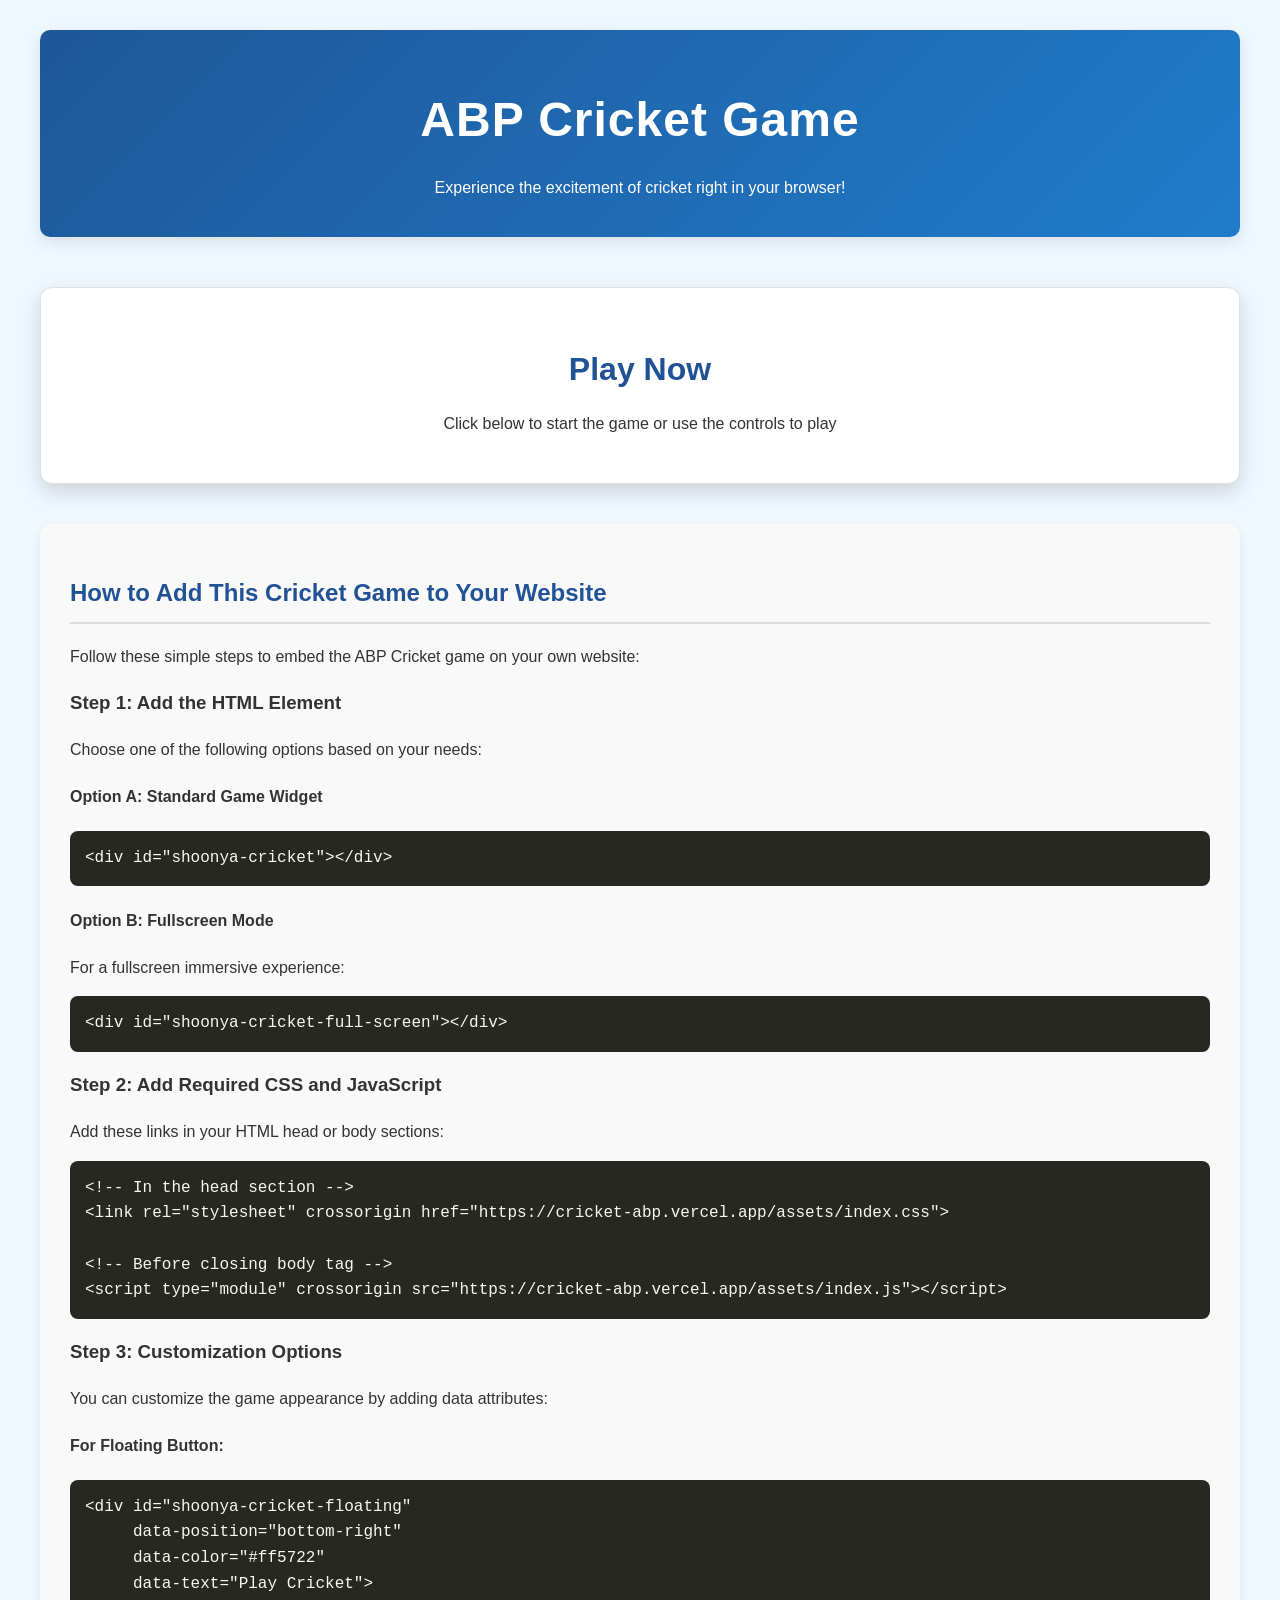
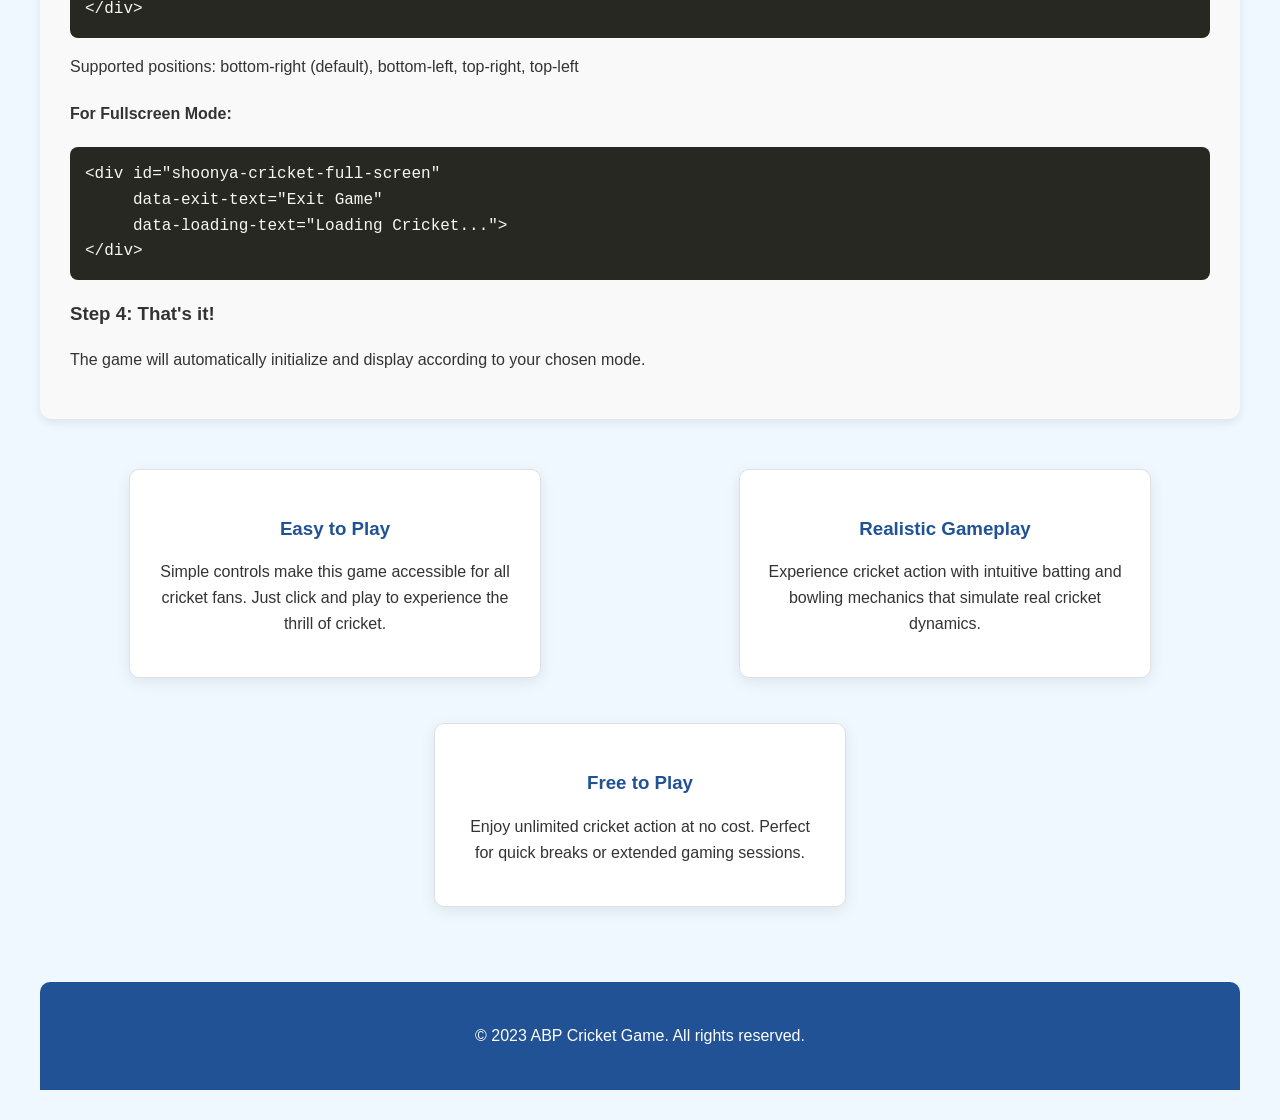
<file: game.html>
<!DOCTYPE html>
<html lang="en">

<head>
    <meta charset="UTF-8">
    <meta name="viewport" content="width=device-width, initial-scale=1.0">
    <title>Cricket Game Landing Page</title>
    <!-- Cricket Game CSS - imported from ABP Cricket -->
    <link rel="stylesheet" crossorigin href="https://cricket-abp.vercel.app/assets/index.css">
    <style>
        /* Main Styling */
        body {
            font-family: 'Segoe UI', Tahoma, Geneva, Verdana, sans-serif;
            margin: 0;
            padding: 0;
            background-color: #f0f8ff;
            color: #333;
            line-height: 1.6;
        }

        .container {
            max-width: 1200px;
            margin: 0 auto;
            padding: 30px;
            text-align: center;
        }

        /* Header Styling */
        header {
            margin-bottom: 50px;
            padding: 20px;
            background: linear-gradient(135deg, #1e5799, #207cca);
            color: white;
            border-radius: 10px;
            box-shadow: 0 5px 15px rgba(0, 0, 0, 0.1);
        }

        h1 {
            font-size: 3rem;
            margin-bottom: 10px;
            letter-spacing: 1px;
        }

        /* Game Container Styling */
        .game-container {
            background-color: white;
            border-radius: 12px;
            padding: 30px;
            box-shadow: 0 8px 20px rgba(0, 0, 0, 0.15);
            margin-bottom: 40px;
            border: 1px solid #e0e0e0;
        }

        .game-container h2 {
            color: #205295;
            font-size: 2rem;
            margin-bottom: 15px;
        }

        /* Documentation Section */
        .documentation {
            background-color: #f9f9f9;
            padding: 30px;
            border-radius: 12px;
            text-align: left;
            margin: 40px 0;
            box-shadow: 0 4px 10px rgba(0, 0, 0, 0.08);
        }

        .documentation h2 {
            color: #205295;
            border-bottom: 2px solid #ddd;
            padding-bottom: 10px;
            margin-bottom: 20px;
        }

        .documentation pre {
            background-color: #272822;
            color: #f8f8f2;
            padding: 15px;
            border-radius: 8px;
            overflow-x: auto;
            margin: 15px 0;
        }

        .documentation code {
            font-family: 'Courier New', monospace;
        }

        /* Features Section */
        .features {
            display: flex;
            justify-content: space-around;
            flex-wrap: wrap;
            margin: 50px 0;
            gap: 20px;
        }

        .feature {
            flex-basis: 30%;
            margin-bottom: 25px;
            padding: 25px;
            background-color: white;
            border-radius: 10px;
            box-shadow: 0 4px 15px rgba(0, 0, 0, 0.08);
            transition: transform 0.3s ease;
            border: 1px solid #e0e0e0;
        }

        .feature:hover {
            transform: translateY(-5px);
        }

        .feature h3 {
            color: #205295;
            margin-bottom: 15px;
        }

        /* Footer Styling */
        footer {
            margin-top: 50px;
            padding: 25px;
            background-color: #205295;
            color: white;
            border-radius: 10px 10px 0 0;
        }
    </style>
</head>

<body>
    <div class="container">
        <header>
            <h1>ABP Cricket Game</h1>
            <p>Experience the excitement of cricket right in your browser!</p>
        </header>

        <div class="game-container">
            <h2>Play Now</h2>
            <p>Click below to start the game or use the controls to play</p>

            <!-- Cricket Game Widget -->

        </div>

        <!-- Documentation Section -->
        <div class="documentation">
            <h2>How to Add This Cricket Game to Your Website</h2>
            <p>Follow these simple steps to embed the ABP Cricket game on your own website:</p>

            <h3>Step 1: Add the HTML Element</h3>
            <p>Choose one of the following options based on your needs:</p>
            
            <h4>Option A: Standard Game Widget</h4>
            <pre><code>&lt;div id="shoonya-cricket"&gt;&lt;/div&gt;</code></pre>
            
            <h4>Option B: Fullscreen Mode</h4>
            <p>For a fullscreen immersive experience:</p>
            <pre><code>&lt;div id="shoonya-cricket-full-screen"&gt;&lt;/div&gt;</code></pre>
            

            <h3>Step 2: Add Required CSS and JavaScript</h3>
            <p>Add these links in your HTML head or body sections:</p>
            <pre><code>&lt;!-- In the head section --&gt;
&lt;link rel="stylesheet" crossorigin href="https://cricket-abp.vercel.app/assets/index.css"&gt;

&lt;!-- Before closing body tag --&gt;
&lt;script type="module" crossorigin src="https://cricket-abp.vercel.app/assets/index.js"&gt;&lt;/script&gt;</code></pre>

            <h3>Step 3: Customization Options</h3>
            <p>You can customize the game appearance by adding data attributes:</p>
            
            <h4>For Floating Button:</h4>
            <pre><code>&lt;div id="shoonya-cricket-floating" 
     data-position="bottom-right" 
     data-color="#ff5722"
     data-text="Play Cricket"&gt;
&lt;/div&gt;</code></pre>
            <p>Supported positions: bottom-right (default), bottom-left, top-right, top-left</p>
            
            <h4>For Fullscreen Mode:</h4>
            <pre><code>&lt;div id="shoonya-cricket-full-screen" 
     data-exit-text="Exit Game"
     data-loading-text="Loading Cricket..."&gt;
&lt;/div&gt;</code></pre>

            <h3>Step 4: That's it!</h3>
            <p>The game will automatically initialize and display according to your chosen mode.</p>
        </div>

        <div class="features">
            <div class="feature">
                <h3>Easy to Play</h3>
                <p>Simple controls make this game accessible for all cricket fans. Just click and play to experience the
                    thrill of cricket.</p>
            </div>
            <div class="feature">
                <h3>Realistic Gameplay</h3>
                <p>Experience cricket action with intuitive batting and bowling mechanics that simulate real cricket
                    dynamics.</p>
            </div>
            <div class="feature">
                <h3>Free to Play</h3>
                <p>Enjoy unlimited cricket action at no cost. Perfect for quick breaks or extended gaming sessions.</p>
            </div>
        </div>

        <footer>
            <p>&copy; 2023 ABP Cricket Game. All rights reserved.</p>
        </footer>
    </div>
    <div id="shoonya-cricket"></div>
    <!-- Game Script -->
    <script type="module" crossorigin src="https://cricket-abp.vercel.app/assets/index.js"></script>
</body>

</html>
</file>
